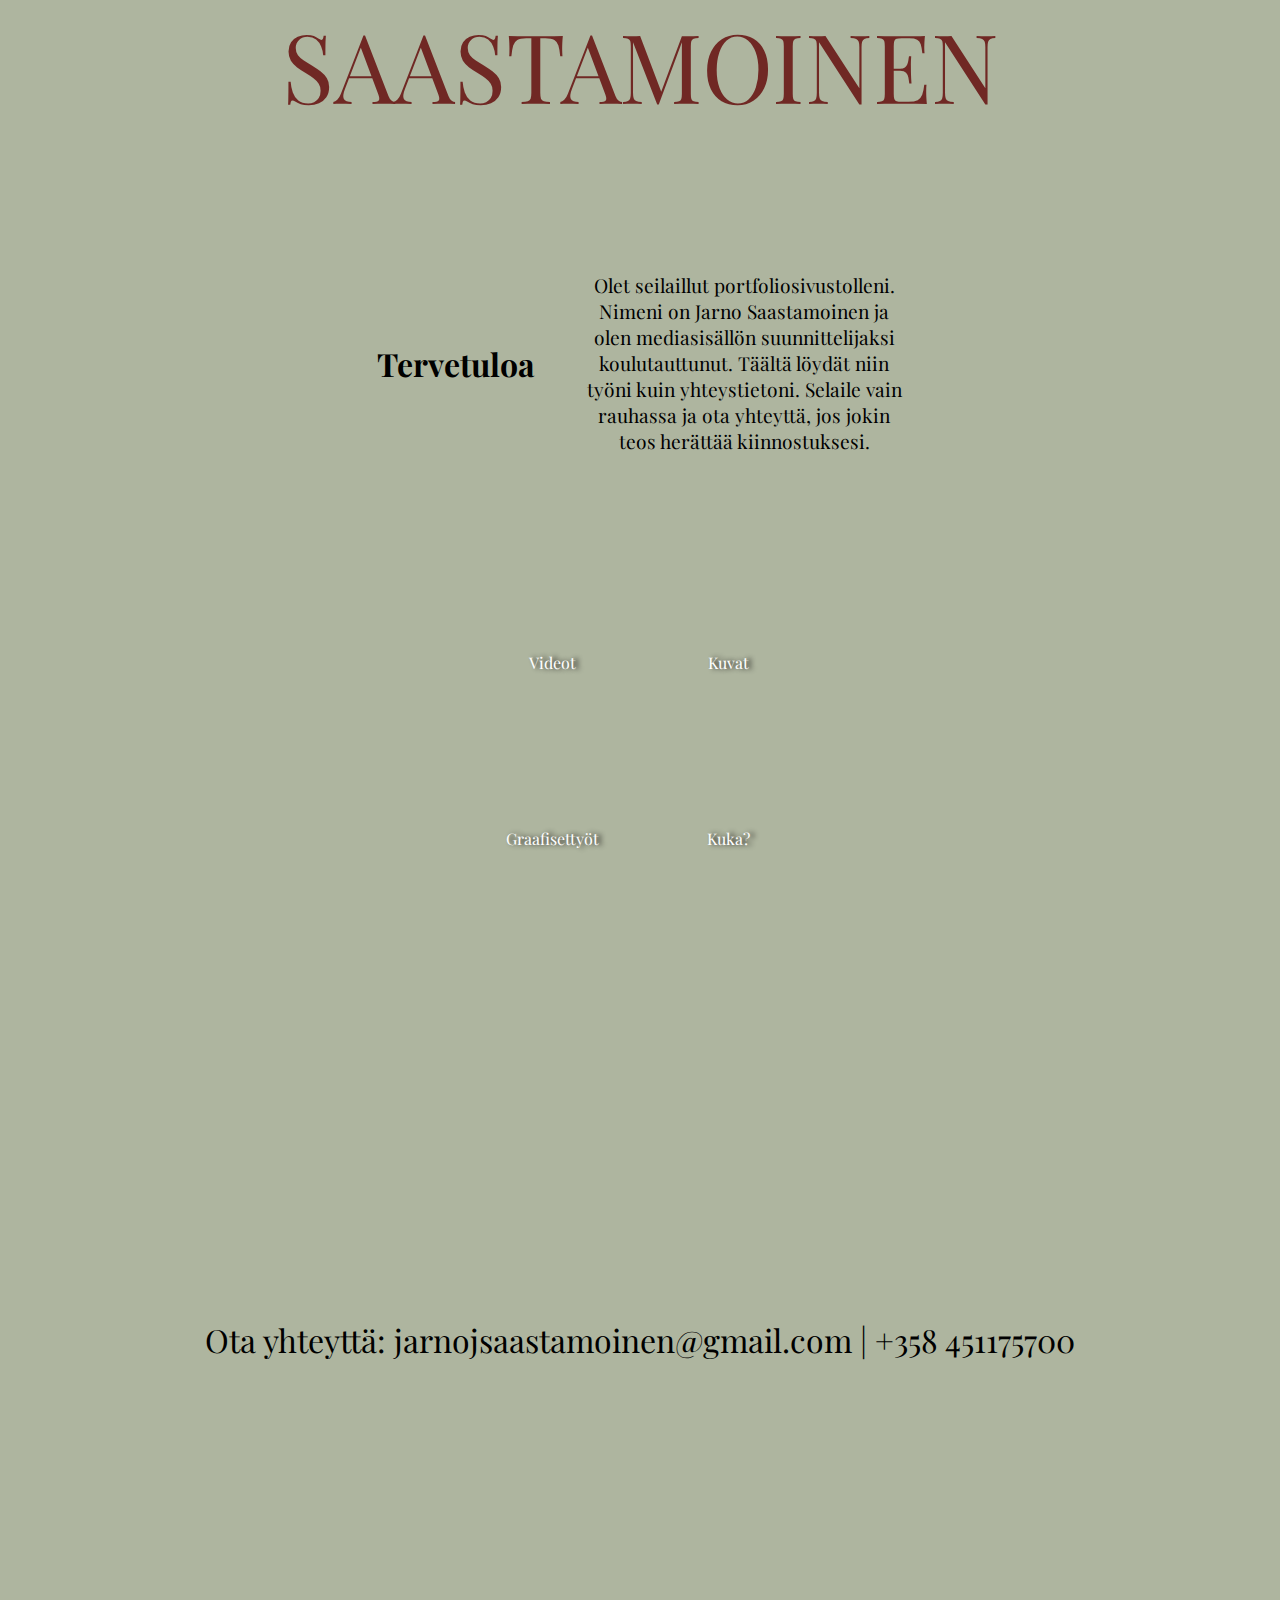
<file: index.html>
<html>
    <head>
        <title>Etusivu</title>
        <meta charset="UTF-8">
        <meta name="viewport" content="width=device-width">
        <link rel="stylesheet" href="style.css">
        <link rel="preconnect" href="https://fonts.googleapis.com">
<link rel="preconnect" href="https://fonts.gstatic.com" crossorigin>
<link href="https://fonts.googleapis.com/css2?family=Playfair+Display:ital,wght@0,400..900;1,400..900&display=swap" rel="stylesheet">
    </head>
    <body>
        <header><a href="index.html">SAASTAMOINEN</a></header>
        <main>
            <div class="info">
                    <h1>Tervetuloa</h1>
                    <div>
                        <p>Olet seilaillut portfoliosivustolleni. Nimeni on Jarno Saastamoinen ja olen mediasisällön suunnittelijaksi koulutauttunut. Täältä löydät niin työni kuin yhteystietoni. Selaile vain rauhassa ja ota yhteyttä, jos jokin teos herättää kiinnostuksesi.</p>
                    </div>
            </div>
            <div class="gallery">
                <div class="thumbnail videot"> <a href="video.html">Videot</a> </div>
                <div class="thumbnail kuvat"> <a href="img.html">Kuvat</a> </div>
                <div class="thumbnail grafiikka"> <a href="graphics.html">Graafisettyöt</a> </div>
                <div class="thumbnail muut"> <a href="about.html">Kuka?</a> </div>
            </div>
        </main>
        <footer>
            <p>Ota yhteyttä: jarnojsaastamoinen@gmail.com | +358 451175700</p>
        </footer>
    </body>
</html>
</file>
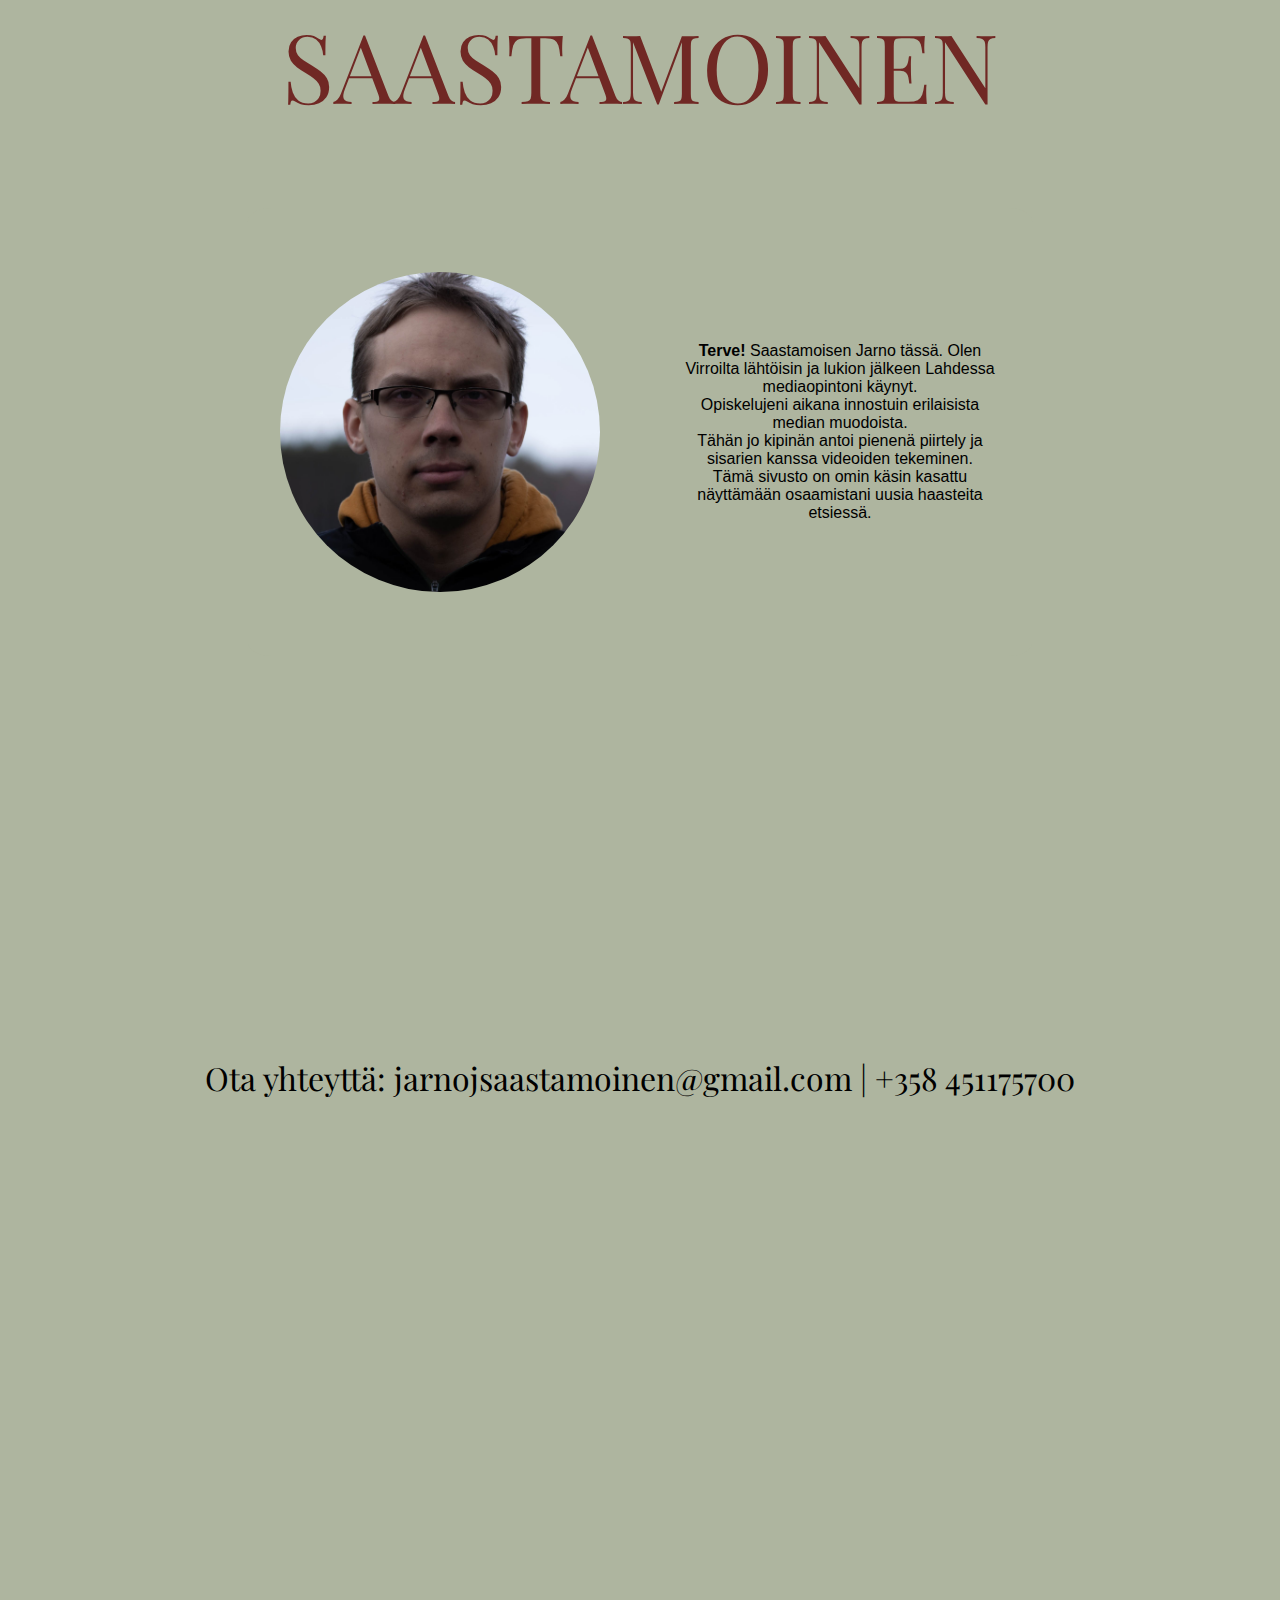
<file: about.html>
<html>
    <head>
        <title>Etusivu</title>
        <meta charset="UTF-8">
        <meta name="viewport" content="width=device-width">
        <link rel="stylesheet" href="style.css">
        <link rel="preconnect" href="https://fonts.googleapis.com">
<link rel="preconnect" href="https://fonts.gstatic.com" crossorigin>
<link href="https://fonts.googleapis.com/css2?family=Playfair+Display:ital,wght@0,400..900;1,400..900&display=swap" rel="stylesheet">
    </head>
    <body>
        <header><a href="index.html">SAASTAMOINEN</a></header>
        <main>
            <div class="about-me">
                    <img class="prof-kuva" src="Img/uusi_prof_kuva-1.jpg"></img>
                    <div>
                        <p><b>Terve!</b> Saastamoisen Jarno tässä. Olen Virroilta lähtöisin ja lukion jälkeen Lahdessa mediaopintoni käynyt. <br> Opiskelujeni aikana innostuin erilaisista median muodoista. <br> Tähän jo kipinän antoi pienenä piirtely ja sisarien kanssa videoiden tekeminen. <br> Tämä sivusto on omin käsin kasattu näyttämään osaamistani uusia haasteita etsiessä.</p>
                    </div>
            </div>
        </main>
        <footer>
            <p>Ota yhteyttä: jarnojsaastamoinen@gmail.com | +358 451175700</p>
        </footer>
    </body>
</html>
</file>
<file: style.css>
*{
    margin: 0;
    padding: 0;
}

/*
Kaikkien sivujen css
*/

body{
    display: grid;
    grid-template-columns: auto;
    grid-template-rows: auto 2fr auto;

    width: 100vw;
    
    grid-template-areas: 
    "navbar"
    "main"
    "footer";

    align-items: center;
    justify-items: center;

    font-family: "Playfair Display", serif;
    font-optical-sizing: auto;

    background-size: cover;

    background-repeat: no-repeat;
    background-image: url("E:/lataukset/PortfolioWeb25/Img/iltataivas.png");
    background-color: #aeb59f;
}
header{
    grid-area: navbar;
    
    position: sticky;

    width: 100%;

    text-align: center;

    color: #702824;
    font-size: 6em;
    font-weight: auto;
    font-style: bold;

    background-color: #aeb59f;
}

@keyframes titleShow {
    0%   { opacity: 0; }
    100% { opacity: 1; }
}


header a{
    animation: 1s ease-out 0s 1 titleShow;
    color: #702824;
    text-decoration: none;
    transition: all .2s ease-in-out;
}

header a:hover{
    color: black;
}

.info{
    display: grid;
    grid-gap: 3em;
    text-align: center;
    grid-template-columns:  10em 20em;
    padding: 4em 4em;
    padding-left: 2em;
    padding-right: 2em;
    background-color: rgba(174, 181, 159, 0.8);
    align-items: center;
}
.info p{
    font-size: 1.2em;
}
main{
    grid-area: main;
    align-items: center;
    justify-items: center;
    padding-top: 5em;
    
}
.gallery{
    padding-top: 4em;
    padding-bottom: 3em;
    display: grid;
    grid-template-columns: 10em 10em;
    grid-template-rows: 10em 10em;

    column-gap: 1em;
    row-gap: 1em;
    
    align-items: center;
    justify-items: center;
    text-align: center;
    
}
.thumbnail{
    background-color: rgba(174, 181, 159, 0.8);
    width: 10em;
    height: 10em;
    align-content: center;
    transition: all .2s ease-in-out;
}
.thumbnail:hover {
    transform: scale(1.1);
}

@keyframes fadein {
    0%   { opacity: 0; }
    100% { opacity: 1; }
}

.kuvat:hover{
    animation: fadein 1s;
    opacity: 1;
    background-size: cover;
    background-image: url("E:/lataukset/PortfolioWeb25/Img/kuva_thumbnail.jpg");
}

.videot:hover{
    animation: fadein 1s;
    opacity: 1;
    background-size: cover;
    background-image: url("E:/lataukset/PortfolioWeb25/Img/vid_thumbnail.png");
}
.grafiikka:hover{
    animation: fadein 1s;
    opacity: 1;
    background-size: cover;
    background-image: url("E:/lataukset/PortfolioWeb25/Img/grafiikka_thumbnail.png");
}
.muut:hover{
    animation: fadein 1s;
    opacity: 1;
    background-size: cover;
    background-image: url("E:/lataukset/PortfolioWeb25/Img/uusi_prof_kuva-1.jpg");
}

.thumbnail a{
    color: white;
    font-style: bold;
    text-shadow: rgb(22, 19, 19) 4px 0 5px;
    text-decoration: none;
}

footer{
    margin-top: 10em; 
    min-height: 100vh;
    padding-top: 1em;
    grid-area: footer;
    font-size: 2em;
    justify-items: center;
    align-items: center;
    width: 100%;
    background-color: rgba(174, 181, 159);
    text-align: center;
}


/*
Gallerian kuva/video css
*/

.aihe-esite{
    color: #702824;

    display: grid;

    grid-template-columns: auto auto;
    grid-template-rows: auto;

    column-gap: 0;

    background-color: #aeb59f;

}

.video-esite{
    color: #702824;

    display: grid;

    grid-template-columns: auto auto;
    grid-template-rows: auto;

    column-gap: 0;

    background-color: #aeb59f;

    margin-bottom: 2em;
}

.kuva{
    grid-area: kuva;
    max-width: 30em;
    max-height: 20em;

    padding-left: 2em;
}
.teksti-esite{
    padding: 1em 1em;
}
.teksti-esite p{
    font-family: 'Segoe UI', Tahoma, Geneva, Verdana, sans-serif;
    color: black;
}

.btn button{
    padding: 1em 1em;

    color: #702824;

    background-color: #aeb59f;
}
.btn{
    padding-bottom: 2em;
}

/*Grafiikat sivu*/

.grafiikat{
    display: grid;

    grid-template-columns: auto auto auto;
    grid-template-rows: auto;

    grid-gap: 2em;

    margin-bottom: 3em;
}

.grafiikka_kuva{
    width: 12em;
    transition: all .2s ease-in-out;
}
.grafiikka_kuva:hover{
    transform: scale(1.1)
}
.grafiikka-selite{
    display: grid;
    grid-template-columns: auto;
    grid-template-rows: auto auto;

    justify-content: center;
    justify-items: center;

    color: #702824;

    background-color: #aeb59f;
    padding: 2em 2em;
    
    margin-bottom: 2em;
}
.grafiikka-selite p{
    color: black;

}

/*Meikä poika*/

.about-me{
    display: grid;
    grid-gap: 5em;
    text-align: center;
    grid-template-columns:  20em 20em;
    grid-template-rows: auto;
    padding: 4em 2em;
    padding-left: 2em;
    padding-right: 2em;
    background-color: rgba(174, 181, 159, 0.8);
    align-items: center;

    margin-bottom: 3em;
    border-radius: 3%;

    font-family: 'Segoe UI', Tahoma, Geneva, Verdana, sans-serif;
    color: black;

}
.prof-kuva{
    width: 100%;
    height: auto;
    border-radius: 50%;
}
</file>
